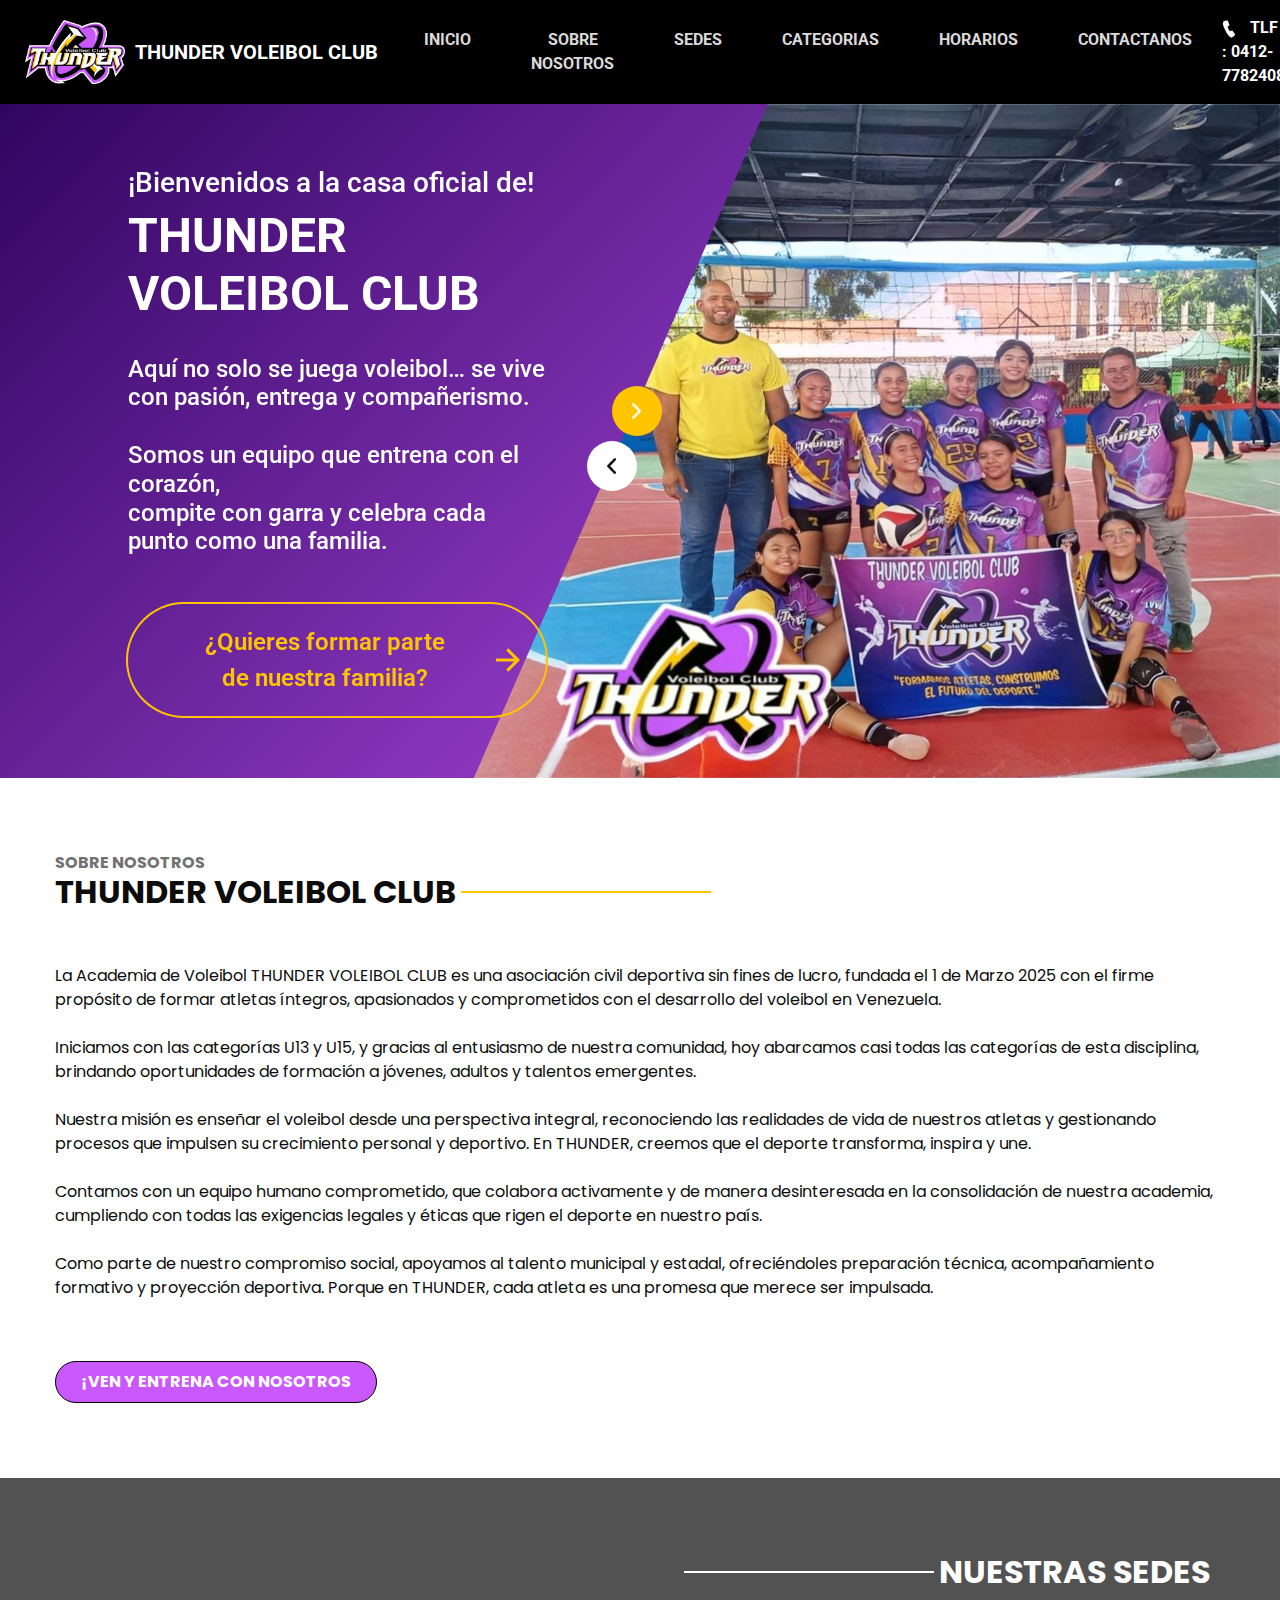
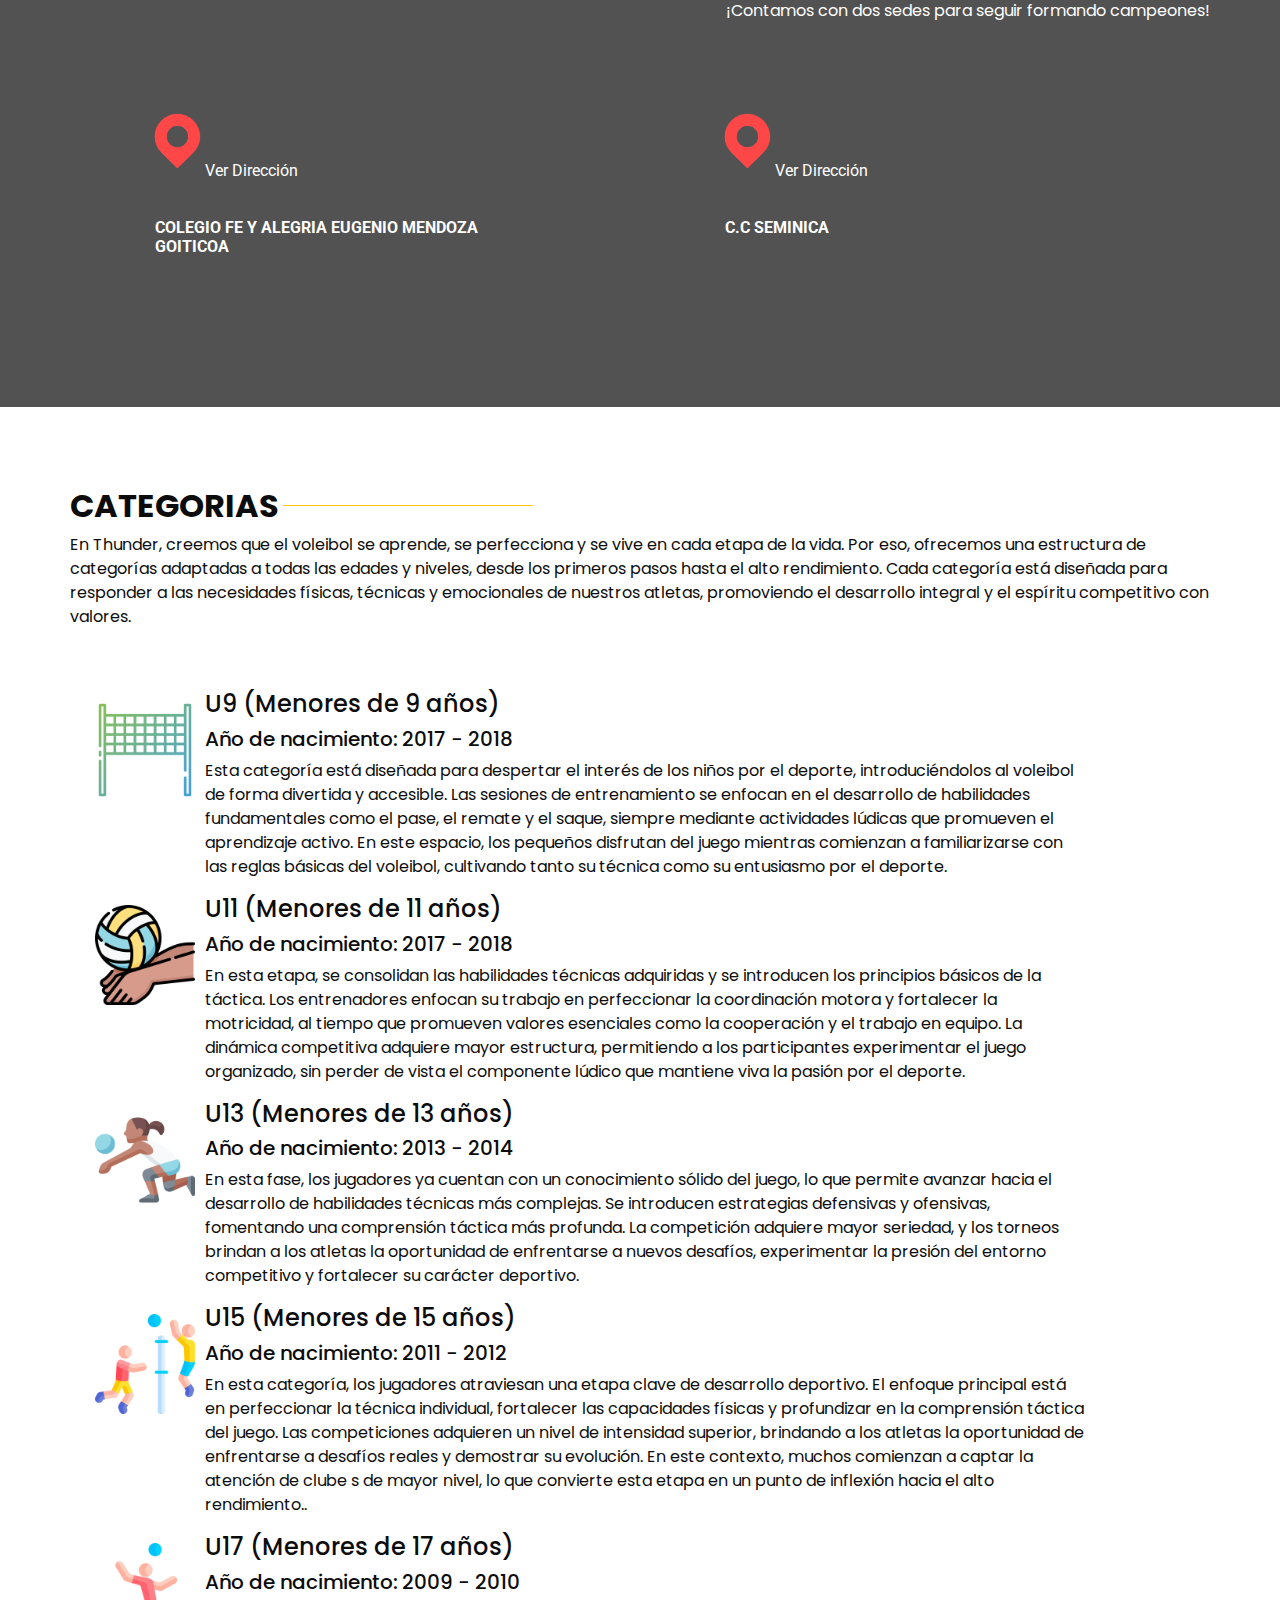
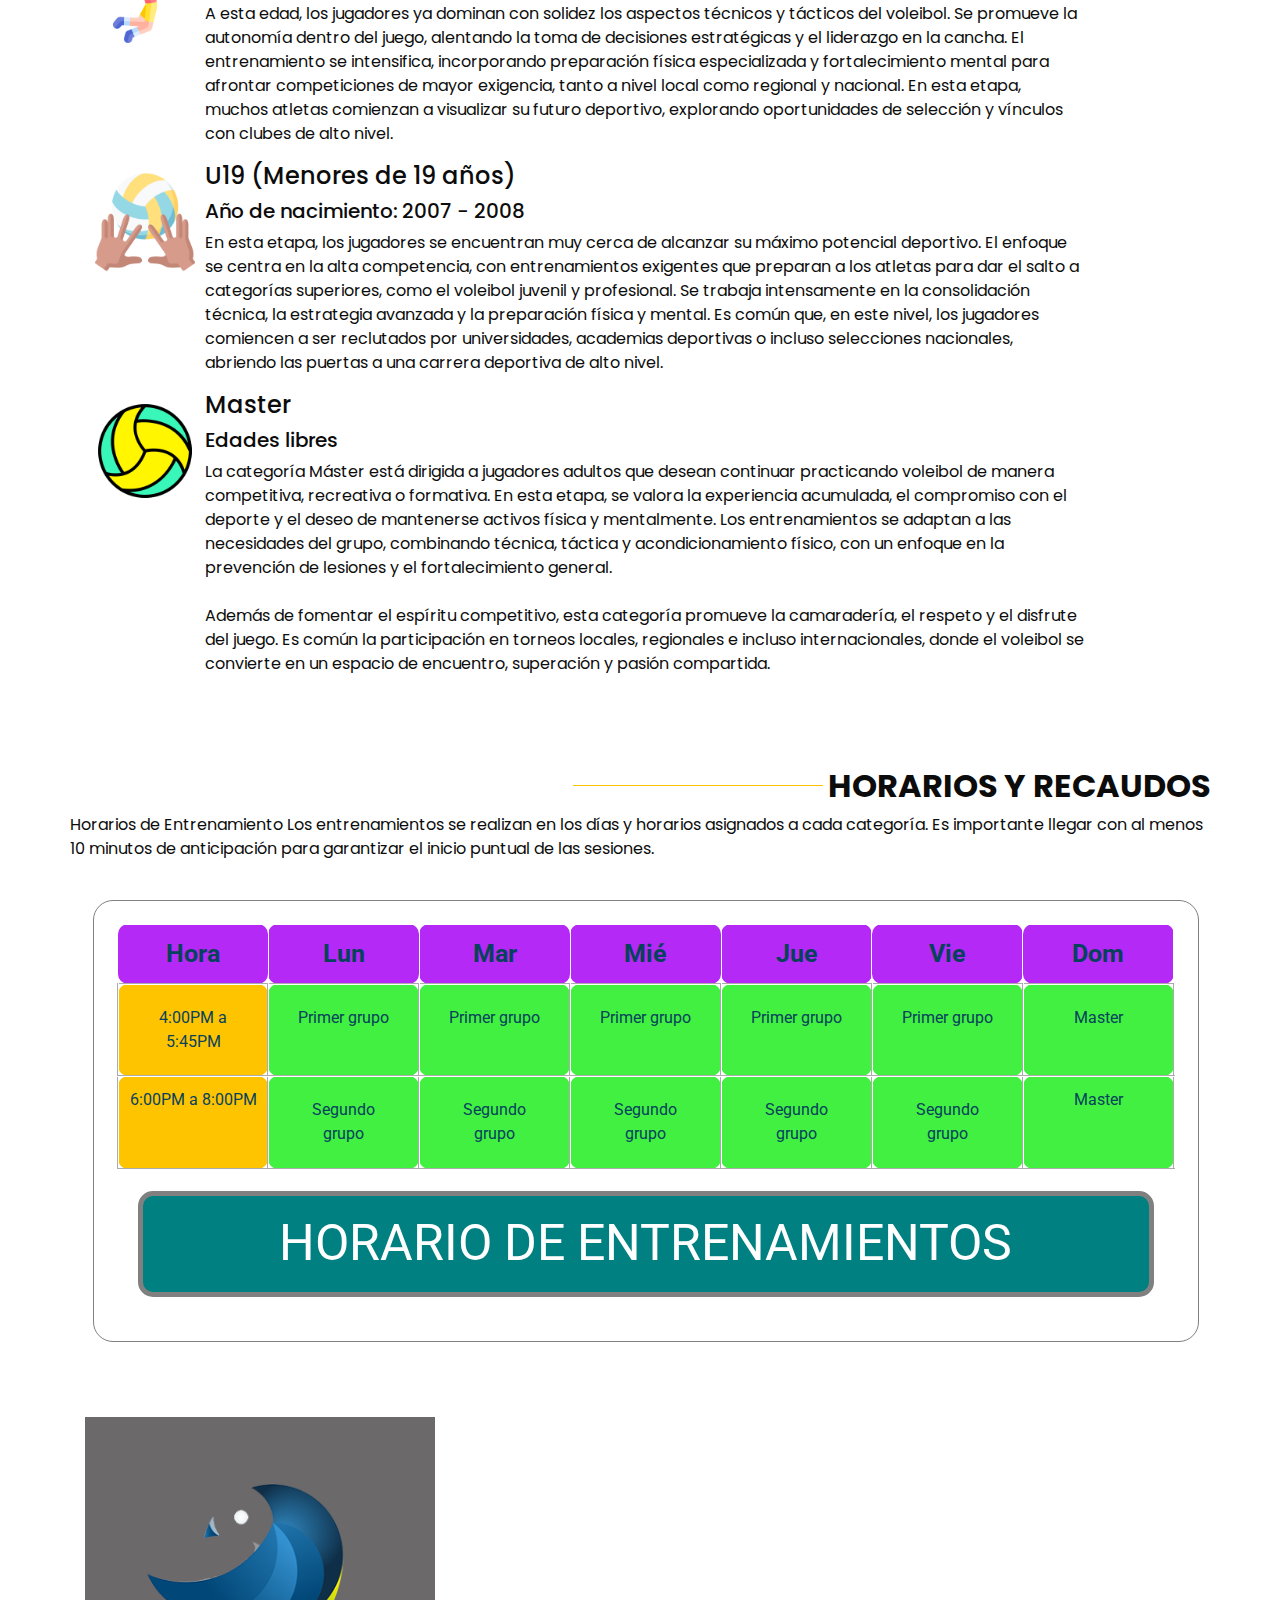
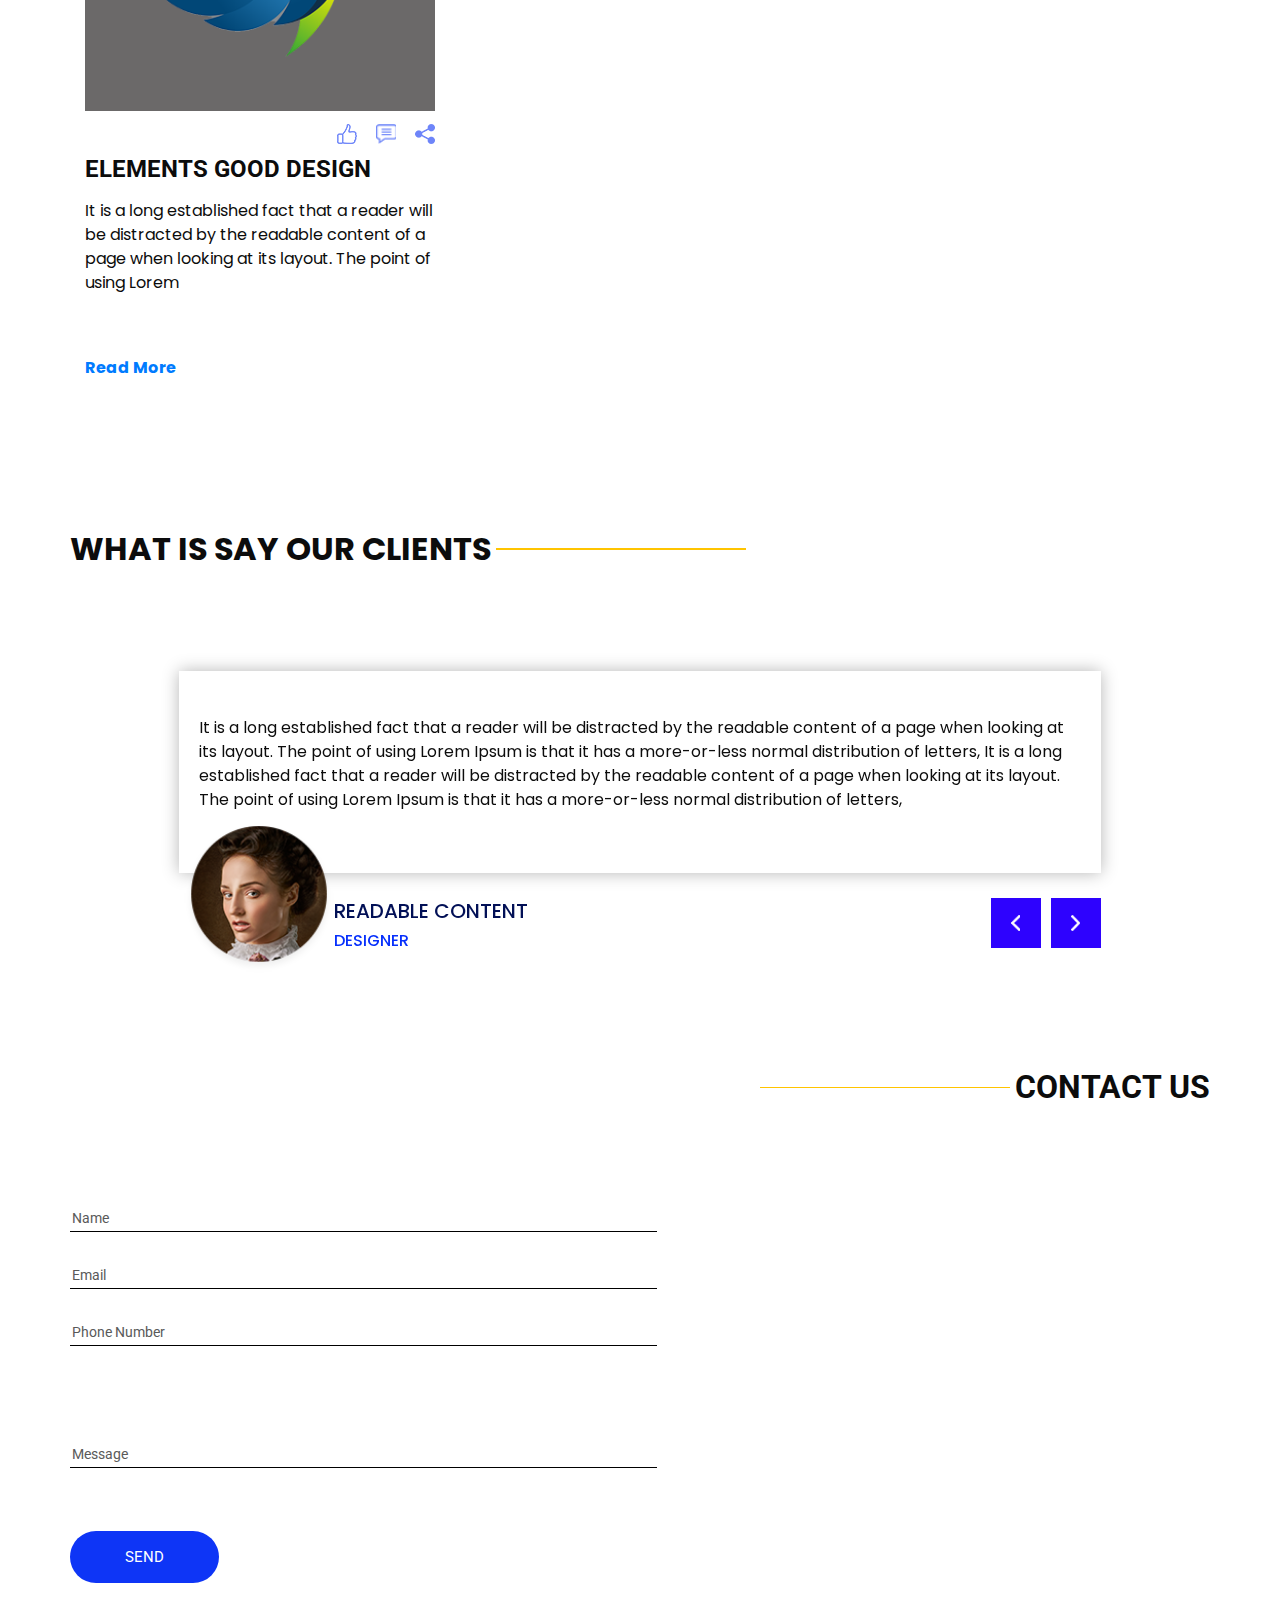
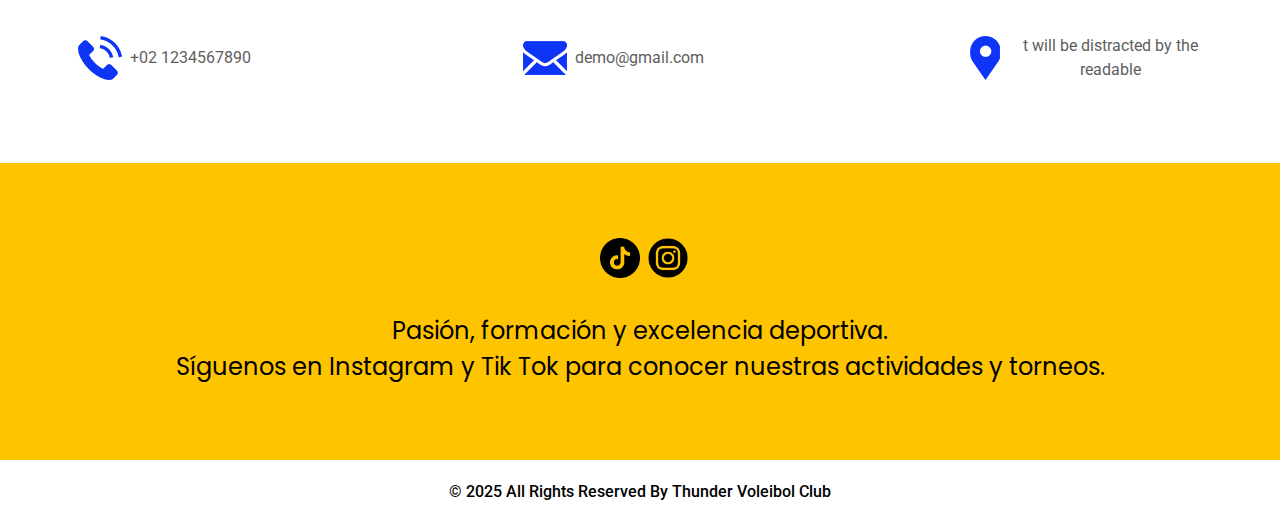
<file: index.html>
<!DOCTYPE html>
<html>

<head>
  <!-- Basic -->
  <meta charset="utf-8" />
  <meta http-equiv="X-UA-Compatible" content="IE=edge" />
  <!-- Mobile Metas -->
  <meta name="viewport" content="width=device-width, initial-scale=1, shrink-to-fit=no" />
  <!-- Site Metas -->
  <meta name="keywords" content="" />
  <meta name="description" content="" />
  <meta name="author" content="" />
<link rel="shortcut icon" href="images/logo2.png" type="image/x-icon">
  <title>Thunder Voleibol Club</title>

  <!-- slider stylesheet -->
  <link rel="stylesheet" type="text/css"
    href="https://cdnjs.cloudflare.com/ajax/libs/OwlCarousel2/2.1.3/assets/owl.carousel.min.css" />

  <!-- bootstrap core css -->
  <link rel="stylesheet" type="text/css" href="css/bootstrap.css" />

  <!-- fonts style -->
  <link href="https://fonts.googleapis.com/css?family=Poppins:400,700|Roboto:400,700&display=swap" rel="stylesheet">
  <!-- Custom styles for this template -->
  <link href="css/style.css" rel="stylesheet" />
  <!-- responsive style -->
  <link href="css/responsive.css" rel="stylesheet" />
</head>

<body>
  <div class="hero_area">
    <!-- header section strats -->
    <header class="header_section">
      <div class="container-fluid">
        <nav class="navbar navbar-expand-lg custom_nav-container ">
          <a class="navbar-brand" href="index.html">
            <img src="images/thunder.png" alt="">
            <span>
              Thunder Voleibol Club
            </span>
          </a>
          <button class="navbar-toggler" type="button" data-toggle="collapse" data-target="#navbarSupportedContent"
            aria-controls="navbarSupportedContent" aria-expanded="false" aria-label="Toggle navigation">
            <span class="navbar-toggler-icon"></span>
          </button>

          <div class="collapse navbar-collapse" id="navbarSupportedContent">
            <div class="d-flex mx-auto flex-column flex-lg-row align-items-center">
              <ul class="navbar-nav  ">
                <li class="nav-item active">
                  <a class="nav-link" href="index.html">INICIO <span class="sr-only">(current)</span></a>
                </li>
                <li class="nav-item">
                  <a class="nav-link" href="nosotros.html">SOBRE NOSOTROS </a>
                </li>
                <li class="nav-item">
                  <a class="nav-link" href="sedes.html">SEDES </a>
                </li>
                <li class="nav-item">
                  <a class="nav-link" href="Categorias.html"> CATEGORIAS</a>
                </li>
                <li class="nav-item">
                  <a class="nav-link" href="Horarios.html"> Horarios </a>
                </li>
                <li class="nav-item">
                  <a class="nav-link" href="contacto.html">CONTACTANOS</a>
                </li>
              </ul>
            </div>
            <div class="quote_btn-container  d-flex justify-content-center">
              <a href="">
                <img src="images/call.png" alt="">
                TLF : 0412-7782408
              </a>
              <a href="">
                <span>
                  @
                </span>
               thundervoleibolclub@gmail.com
              </a>
            </div>
          </div>
        </nav>
      </div>
    </header>
    <!-- end header section -->
    <!-- slider section -->
    <section class=" slider_section position-relative">

      <div class="slider_bg-container">

      </div>
      <div class="slider-container">

        <div class="detail-box">
          <a class="carousel-control-prev" href="#carouselExampleControls" role="button" data-slide="prev">
            <span class="sr-only">Previous</span>
          </a>
          <a class="carousel-control-next" href="#carouselExampleControls" role="button" data-slide="next">
            <span class="sr-only">Next</span>
          </a>
          
            <h3>¡Bienvenidos a la casa oficial de! <br></h3>
            <h1>THUNDER VOLEIBOL CLUB</h1> <br> 
            <h4>Aquí no solo se juega voleibol… 
			se vive con pasión, entrega y compañerismo.<br> <br>
			Somos un equipo que entrena con el corazón,<br>
			compite con garra y celebra cada punto como una familia.
          </h4>
          <div>
          <button class="animated-button">
  <svg viewBox="0 0 24 24" class="arr-2" xmlns="http://www.w3.org/2000/svg">
    <path
      d="M16.1716 10.9999L10.8076 5.63589L12.2218 4.22168L20 11.9999L12.2218 19.778L10.8076 18.3638L16.1716 12.9999H4V10.9999H16.1716Z"
    ></path>
  </svg>
  <span class="text">¿Quieres formar parte de nuestra familia?</span>
  <span class="circle"></span>
  <svg viewBox="0 0 24 24" class="arr-1" xmlns="http://www.w3.org/2000/svg">
    <path
      d="M16.1716 10.9999L10.8076 5.63589L12.2218 4.22168L20 11.9999L12.2218 19.778L10.8076 18.3638L16.1716 12.9999H4V10.9999H16.1716Z"
    ></path>
  </svg>
</button>

          </div>
        </div>
        <div class="img-box">
          <div id="carouselExampleControls" class="carousel slide" data-ride="carousel">
            <div class="carousel-inner">
              <div class="carousel-item active">
                <img src="images/img-slider.jpg" alt="">
              </div>
              <div class="carousel-item">
                <img src="images/img-slider.jpg" alt="">
              </div>
              <div class="carousel-item">
                <img src="images/img-slider.jpg" alt="">
              </div>
            </div>

          </div>

        </div>
      </div>

    </section>
    <!-- end slider section -->
  </div>

  <!-- about section -->
   <section class="about_section layout_padding">
    <div class="container">
      <div class="row">
        <div class="">
          <div class="detail-box">
            <h6>
             SOBRE NOSOTROS
            </h6>
            <div class="custom_heading-container">
              <h2>
                Thunder Voleibol Club
              </h2><hr>
            </div>
            <p>
             La Academia de Voleibol THUNDER VOLEIBOL CLUB es una 
			 asociación civil deportiva sin fines de lucro, fundada 
			 el 1 de Marzo 2025 con el firme propósito de formar 
			 atletas íntegros, apasionados y comprometidos con el 
			 desarrollo del voleibol en Venezuela.<br><br>

			 Iniciamos con las categorías U13 y U15, y gracias
			 al entusiasmo de nuestra comunidad, hoy abarcamos
			 casi todas las categorías de esta disciplina, brindando
			oportunidades de formación a jóvenes, adultos y talentos emergentes.<br><br>

            Nuestra misión es enseñar el voleibol desde una perspectiva integral,
			 reconociendo las realidades de vida de nuestros atletas
			  y gestionando procesos que impulsen su crecimiento 
			  personal y deportivo. En THUNDER, creemos que el deporte transforma,
			   inspira y une. <br><br>

            Contamos con un equipo humano comprometido, que colabora
			 activamente y de manera desinteresada en la consolidación 
			 de nuestra academia, cumpliendo con todas las exigencias
			  legales y éticas que rigen el deporte en nuestro país. <br><br>

            Como parte de nuestro compromiso social, apoyamos al talento
			 municipal y estadal, ofreciéndoles preparación técnica,
			  acompañamiento formativo y proyección deportiva.
			   Porque en THUNDER, cada atleta es una promesa que merece
			    ser impulsada.
            </p>
            <div>
              <a href="">
                ¡VEN Y ENTRENA CON NOSOTROS
              </a>
            </div>
          </div>
        </div>
      </div>

    </div>
  </section>


  <!-- end about section -->

  <!-- service section -->

  <section class="service_section layout_padding">
    <div class="container">
      <div class="d-flex flex-column align-items-end">
        <div class="custom_heading-container">
          <hr>
          <h2>
            Nuestras Sedes
          </h2>

        </div>
        <p>
          ¡Contamos con dos sedes para seguir formando campeones!
        </p>
      </div>
    </div>
    <div class="container">
      <div class="service_container layout_padding2">
        <a href="https://www.google.com/maps/place/Fe+y+Alegria+Eugenio+Mendoza+Goiticoa/@10.0996996,-67.6184898,19.25z/data=!4m6!3m5!1s0x8e801727b722e669:0x4f8659900cc8c184!8m2!3d10.0995246!4d-67.6186126!16s%2Fg%2F11ckqnbn74?hl=es&entry=ttu&g_ep=EgoyMDI1MDgyNS4wIKXMDSoASAFQAw%3D%3D" target="_blank">
           <div class="box">
              <div class="loader"></div>
			  <p>Ver Dirección</p>
            <div class="name">
              <h6>
                Colegio Fe y Alegria Eugenio Mendoza Goiticoa
              </h6>
            </div>
          </div>
        </a>
        <a href="https://www.google.com/maps/place/10%C2%B006'04.3%22N+67%C2%B036'34.8%22W/@10.1011923,-67.6103227,19z/data=!3m1!4b1!4m4!3m3!8m2!3d10.101191!4d-67.609679?hl=es&entry=ttu&g_ep=EgoyMDI1MDgyNS4wIKXMDSoASAFQAw%3D%3D" target="_blank">
          <div class="box">
              <div class="loader"></div>
			  <p>Ver Dirección</p>
            <div class="name">
              <h6>
                C.C SEMINICA
              </h6>
            </div>
          </div>
          </div>
        </a>
      </div>
    </div>
  </section>

  <!-- end service section -->

  <!-- portfolio section -->

  <section class="portfolio_section">
    <div class="container">
      <div class="custom_heading-container">
        <h2>
          CATEGORIAS
        </h2>
        <hr>
      </div>
      <p>
        En Thunder, creemos que el voleibol se aprende, se perfecciona y se vive en cada etapa de la vida. Por eso, ofrecemos una estructura de categorías adaptadas a todas las edades y niveles, desde los primeros pasos hasta el alto rendimiento.

Cada categoría está diseñada para responder a las necesidades físicas, técnicas y emocionales de nuestros atletas, promoviendo el desarrollo integral y el espíritu competitivo con valores.
      </p>
      <div class="layout_padding2-top">
        <div class="col-md">
          <div class="categorias">
            <div class="img-box">
              <img src="images/voleyball.png" alt="">
            </div>
            <div>
              <h4>U9 (Menores de 9 años)</h4>
              <h5>Año de nacimiento: 2017 - 2018</h5>
			  <p>Esta categoría está diseñada para despertar
           el interés de los niños por el deporte,
            introduciéndolos al voleibol de forma divertida 
            y accesible. Las sesiones de entrenamiento se
             enfocan en el desarrollo de habilidades 
             fundamentales como el pase, el remate y 
             el saque, siempre mediante actividades
             lúdicas que promueven el aprendizaje
              activo. En este espacio, los pequeños 
              disfrutan del juego mientras comienzan 
              a familiarizarse con las reglas básicas 
              del voleibol, cultivando tanto su técnica
               como su entusiasmo por el deporte.</p>
            </div>
          </div>
           <div class="categorias">
            <div class="img-box">
              <img src="images/voleyball1.png" alt="">
            </div>
            <div>
              <h4>U11 (Menores de 11 años)</h4>
              <h5>Año de nacimiento: 2017 - 2018</h5>
			  <p>En esta etapa, se consolidan las habilidades 
          técnicas adquiridas y se introducen los principios
           básicos de la táctica. Los entrenadores enfocan
            su trabajo en perfeccionar la coordinación motora
             y fortalecer la motricidad, al tiempo que promueven
              valores esenciales como la cooperación y el trabajo
               en equipo. La dinámica competitiva adquiere mayor
                estructura, permitiendo a los participantes 
                experimentar el juego organizado, sin perder
                 de vista el componente lúdico que mantiene
                  viva la pasión por el deporte.</p>
            </div>
          </div>
           <div class="categorias">
            <div class="img-box">
              <img src="images/voleyball2.png" alt="">
            </div>
            <div>
              <h4>U13 (Menores de 13 años)</h4>
              <h5>Año de nacimiento: 2013 - 2014</h5>
			  <p>En esta fase, los jugadores ya cuentan con un 
          conocimiento sólido del juego, lo que permite 
          avanzar hacia el desarrollo de habilidades 
          técnicas más complejas. Se introducen 
          estrategias defensivas y ofensivas, 
          fomentando una comprensión táctica más 
          profunda. La competición adquiere mayor 
          seriedad, y los torneos brindan a los 
          atletas la oportunidad de enfrentarse a
           nuevos desafíos, experimentar la presión 
           del entorno competitivo y fortalecer su 
           carácter deportivo.</p>
            </div>
          </div>
          <div class="categorias">
            <div class="img-box">
              <img src="images/voleyball3.png" alt="">
            </div>
            <div>
              <h4>U15 (Menores de 15 años)</h4>
              <h5>Año de nacimiento: 2011 - 2012</h5>
			  <p>En esta categoría, los jugadores atraviesan 
          una etapa clave de desarrollo deportivo. 
          El enfoque principal está en perfeccionar 
          la técnica individual, fortalecer las 
          capacidades físicas y profundizar en la 
          comprensión táctica del juego. Las competiciones 
          adquieren un nivel de intensidad superior,
           brindando a los atletas la oportunidad de
            enfrentarse a desafíos reales y demostrar
             su evolución. En este contexto, muchos
             comienzan a captar la atención de clube
            s de mayor nivel, lo que convierte esta 
            etapa en un punto de inflexión hacia el alto rendimiento..</p>
            </div>
          </div>
           <div class="categorias">
            <div class="img-box">
              <img src="images/voleyball4png.png" alt="">
            </div>
            <div>
              <h4>U17 (Menores de 17 años)</h4>
              <h5>Año de nacimiento: 2009 - 2010</h5>
			  <p>A esta edad, los jugadores ya dominan
           con solidez los aspectos técnicos y
            tácticos del voleibol. Se promueve
             la autonomía dentro del juego,
              alentando la toma de decisiones
               estratégicas y el liderazgo en
                la cancha. El entrenamiento se
                 intensifica, incorporando 
                 preparación física especializada 
                 y fortalecimiento mental para 
                 afrontar competiciones de mayor
                  exigencia, tanto a nivel local
                   como regional y nacional. En 
                   esta etapa, muchos atletas comienzan
                    a visualizar su futuro deportivo, 
                    explorando oportunidades de selección 
                    y vínculos con clubes de alto nivel.</p>
            </div>
          </div>
          <div class="categorias">
            <div class="img-box">
              <img src="images/voleyball5.png" alt="">
            </div>
            <div>
              <h4>U19 (Menores de 19 años)</h4>
              <h5>Año de nacimiento: 2007 - 2008</h5>
			  <p>En esta etapa, los jugadores se encuentran
           muy cerca de alcanzar su máximo potencial
            deportivo. El enfoque se centra en la alta
             competencia, con entrenamientos exigentes
              que preparan a los atletas para dar el salto
               a categorías superiores, como el voleibol 
               juvenil y profesional. Se trabaja intensamente
                en la consolidación técnica, la estrategia
                 avanzada y la preparación física y mental.
                  Es común que, en este nivel, los jugadores
                   comiencen a ser reclutados por universidades,
                    academias deportivas o incluso selecciones
                     nacionales, abriendo las puertas a una
                      carrera deportiva de alto nivel.</p>
            </div>
          </div>
          <div class="categorias">
            <div class="img-box">
              <img src="images/voleyball6.png" alt="">
            </div>
            <div>
              <h4>Master</h4>
              <h5>Edades libres</h5>
			  <p>La categoría Máster está dirigida a jugadores
           adultos que desean continuar practicando
            voleibol de manera competitiva, recreativa
             o formativa. En esta etapa, se valora la
              experiencia acumulada, el compromiso con
               el deporte y el deseo de mantenerse activos
                física y mentalmente. Los entrenamientos
                 se adaptan a las necesidades del grupo,
                  combinando técnica, táctica y acondicionamiento
                   físico, con un enfoque en la prevención de
                    lesiones y el fortalecimiento general.<br><br>

            Además de fomentar el espíritu competitivo, 
            esta categoría promueve la camaradería, el respeto
             y el disfrute del juego. Es común la participación 
             en torneos locales, regionales e incluso internacionales,
              donde el voleibol se convierte en un espacio 
              de encuentro, superación y pasión compartida.</p>
            </div>
          </div>
        </div>
      </div>
    </div>
  </section>

  <!-- end portfolio section -->
  <!-- news section -->

  <section class="news_section layout_padding">
    <div class="container">
      <div class="d-flex flex-column align-items-end">
        <div class="custom_heading-container">
          <hr>
          <h2>
            Horarios y Recaudos
          </h2>

        </div>
        <p>
Horarios de Entrenamiento Los entrenamientos se
 realizan en los días y horarios asignados a 
 cada categoría. Es importante llegar con al menos
  10 minutos de anticipación para garantizar el 
  inicio puntual de las sesiones.        </p>
      </div>
      <div class="row-horario">
        <div class="Horario">
          <div class="box-horario">
            <table class="cal">
		<caption>Horario de Entrenamientos</caption> 
		<thead>
			<tr>
				<th>Hora</th>
				<th>Lun</th>
				<th>Mar</th>
				<th>Mié</th>
				<th>Jue</th>
				<th>Vie</th>
        <th>Dom</th>

			</tr>

		</thead>

		<tbody>
			<tr>
				<td class="hora">4:00PM a 5:45PM</td>
				<td class="dias"><span>Primer grupo</span></td>
				<td class="dias"><span> Primer grupo</span></td>
				<td class="dias"><span>Primer grupo</span></td>
				<td class="dias"><span>Primer grupo</span> </td>
				<td class="dias"><span> Primer grupo</span> </td>
        <td class="dias"><span> Master</span></td>
			</tr>
		
			<tr>
				<td class="hora">6:00PM a 8:00PM</td>
				<td class="dias"><span>Segundo grupo</span></td>
				<td class="dias"><span>Segundo grupo</span></td>
				<td class="dias"><span>Segundo grupo</span></td>
				<td class="dias"><span>Segundo grupo</span></td>
				<td class="dias"><span>Segundo grupo</span></td>
        <td class="dias"><span>Master</span></td>
				
			</tr>
	
			
		</tbody>
	</table>
        <div class="col-md-4">
          <div class="box">
            <div class="img-box">
              <img src="images/n-3.png" alt="">
            </div>
            <div class="action-box">
              <div class="action">
                <a href="">
                  <img src="images/like.png" alt="">
                </a>
                <a href="">
                  <img src="images/comment.png" alt="">
                </a>
                <a href="">
                  <img src="images/share.png" alt="">
                </a>
              </div>
            </div>
            <div class="detail-box">
              <h4>
                elements good design
              </h4>
              <p>
                It is a long established fact that a reader will be distracted by the readable content of a page when
                looking at its layout. The point of using Lorem
              </p>
              <div>
                <a href="">
                  Read More
                </a>
              </div>
            </div>
          </div>
        </div>
      </div>
    </div>
  </section>

  <!-- end news section -->

  <!-- client section -->

  <section class="client_section layout_padding">
    <div class="container">
      <div class="custom_heading-container">
        <h2>
          What is Say Our Clients
        </h2>
        <hr>
      </div>
      <div class="client_container layout_padding-top">
        <div id="carouselExample2Controls" class="carousel slide" data-ride="carousel">
          <div class="carousel-inner">
            <div class="carousel-item active">
              <div class="box">
                <div class="detail-box">
                  <p>
                    It is a long established fact that a reader will be distracted by the readable content of a page
                    when
                    looking at its layout. The point of using Lorem Ipsum is that it has a more-or-less normal
                    distribution of
                    letters, It is a long established fact that a reader will be distracted by the readable content of a
                    page
                    when looking at its layout. The point of using Lorem Ipsum is that it has a more-or-less normal
                    distribution of letters,
                  </p>
                </div>
                <div class="client-id">
                  <div class="img-box">
                    <img src="images/client.png" alt="">
                  </div>
                  <div class="name">
                    <h5>
                      readable content
                    </h5>
                    <h6>
                      designer
                    </h6>
                  </div>
                </div>
              </div>
            </div>
            <div class="carousel-item">
              <div class="box">
                <div class="detail-box">
                  <p>
                    It is a long established fact that a reader will be distracted by the readable content of a page
                    when
                    looking at its layout. The point of using Lorem Ipsum is that it has a more-or-less normal
                    distribution of
                    letters, It is a long established fact that a reader will be distracted by the readable content of a
                    page
                    when looking at its layout. The point of using Lorem Ipsum is that it has a more-or-less normal
                    distribution of letters,
                  </p>
                </div>
                <div class="client-id">
                  <div class="img-box">
                    <img src="images/client.png" alt="">
                  </div>
                  <div class="name">
                    <h5>
                      readable content
                    </h5>
                    <h6>
                      designer
                    </h6>
                  </div>
                </div>
              </div>
            </div>
            <div class="carousel-item">
              <div class="box">
                <div class="detail-box">
                  <p>
                    It is a long established fact that a reader will be distracted by the readable content of a page
                    when
                    looking at its layout. The point of using Lorem Ipsum is that it has a more-or-less normal
                    distribution of
                    letters, It is a long established fact that a reader will be distracted by the readable content of a
                    page
                    when looking at its layout. The point of using Lorem Ipsum is that it has a more-or-less normal
                    distribution of letters,
                  </p>
                </div>
                <div class="client-id">
                  <div class="img-box">
                    <img src="images/client.png" alt="">
                  </div>
                  <div class="name">
                    <h5>
                      readable content
                    </h5>
                    <h6>
                      designer
                    </h6>
                  </div>
                </div>
              </div>
            </div>
          </div>
          <a class="carousel-control-prev" href="#carouselExample2Controls" role="button" data-slide="prev">
            <span class="sr-only">Previous</span>
          </a>
          <a class="carousel-control-next" href="#carouselExample2Controls" role="button" data-slide="next">
            <span class="sr-only">Next</span>
          </a>
        </div>

      </div>
    </div>
  </section>
  <!-- end client section -->

  <!-- contact section -->

  <section class="contact_section layout_padding-bottom">
    <div class="container">
      <div class="d-flex flex-column align-items-end">
        <div class="custom_heading-container">
          <hr>
          <h2>
            Contact Us
          </h2>
        </div>
      </div>
      <div class="layout_padding-top layout_padding2-bottom">
        <div class="row">
          <div class="col-md-7">
            <form action="">
              <div class="contact_form-container">
                <div>
                  <div>
                    <input type="text" placeholder="Name">
                  </div>
                  <div>
                    <input type="email" placeholder="Email">
                  </div>
                  <div>
                    <input type="text" placeholder="Phone Number">
                  </div>
                  <div class="">
                    <input type="text" placeholder="Message" class="message_input">
                  </div>
                  <div class="mt-5">
                    <button type="submit">
                      send
                    </button>
                  </div>
                </div>

              </div>

            </form>
          </div>
          <div class="col-md-5">
            <div class="map-box">
              <div id="map">
                <div class="map-responsive">
                  <iframe
                    src="https://www.google.com/maps/embed/v1/place?key=AIzaSyA0s1a7phLN0iaD6-UE7m4qP-z21pH0eSc&q=Eiffel+Tower+Paris+France"
                    width="600" height="300" frameborder="0" style="border:0; width: 100%;" allowfullscreen></iframe>
                </div>
              </div>
            </div>
          </div>
        </div>
      </div>
      <div class="contact_items">

        <a href="">
          <div class="item ">
            <div class="img-box box-2">

            </div>
            <div class="detail-box">
              <p>
                +02 1234567890
              </p>
            </div>
          </div>
        </a>
        <a href="">
          <div class="item ">
            <div class="img-box box-3">

            </div>
            <div class="detail-box">
              <p>
                demo@gmail.com
              </p>
            </div>
          </div>
        </a>
        <a href="">
          <div class="item ">
            <div class="img-box box-1">

            </div>
            <div class="detail-box">
              <p>
                t will be distracted by the readable
              </p>
            </div>
          </div>
        </a>
      </div>
    </div>
  </section>


  <!-- end contact section -->

  <!-- info section -->
  <section class="info_section layout_padding">
    <div class="container">
      <div class="info_social">
        <div>
          <a href="">
            <img src="images/tik-tok.png" alt="">
          </a>
        </div>
        <div>
          <a href="">
            <img src="images/instagram.png" alt="">
          </a>
        </div>
      </div>
      <div>
        <p>
         Pasión, formación y excelencia deportiva.<br>
		 Síguenos en Instagram y Tik Tok para conocer nuestras actividades y torneos.
        </p>
      </div>
    </div>
  </section>

  <!-- end info_section -->

  <!-- footer section -->
  <section class="container-fluid footer_section">
    <p>
      &copy; 2025 All Rights Reserved By Thunder Voleibol Club
    </p>
  </section>
  <!-- footer section -->

  <script type="text/javascript" src="js/jquery-3.4.1.min.js"></script>
  <script type="text/javascript" src="js/bootstrap.js"></script>

</body>
</body>

</html>
</file>
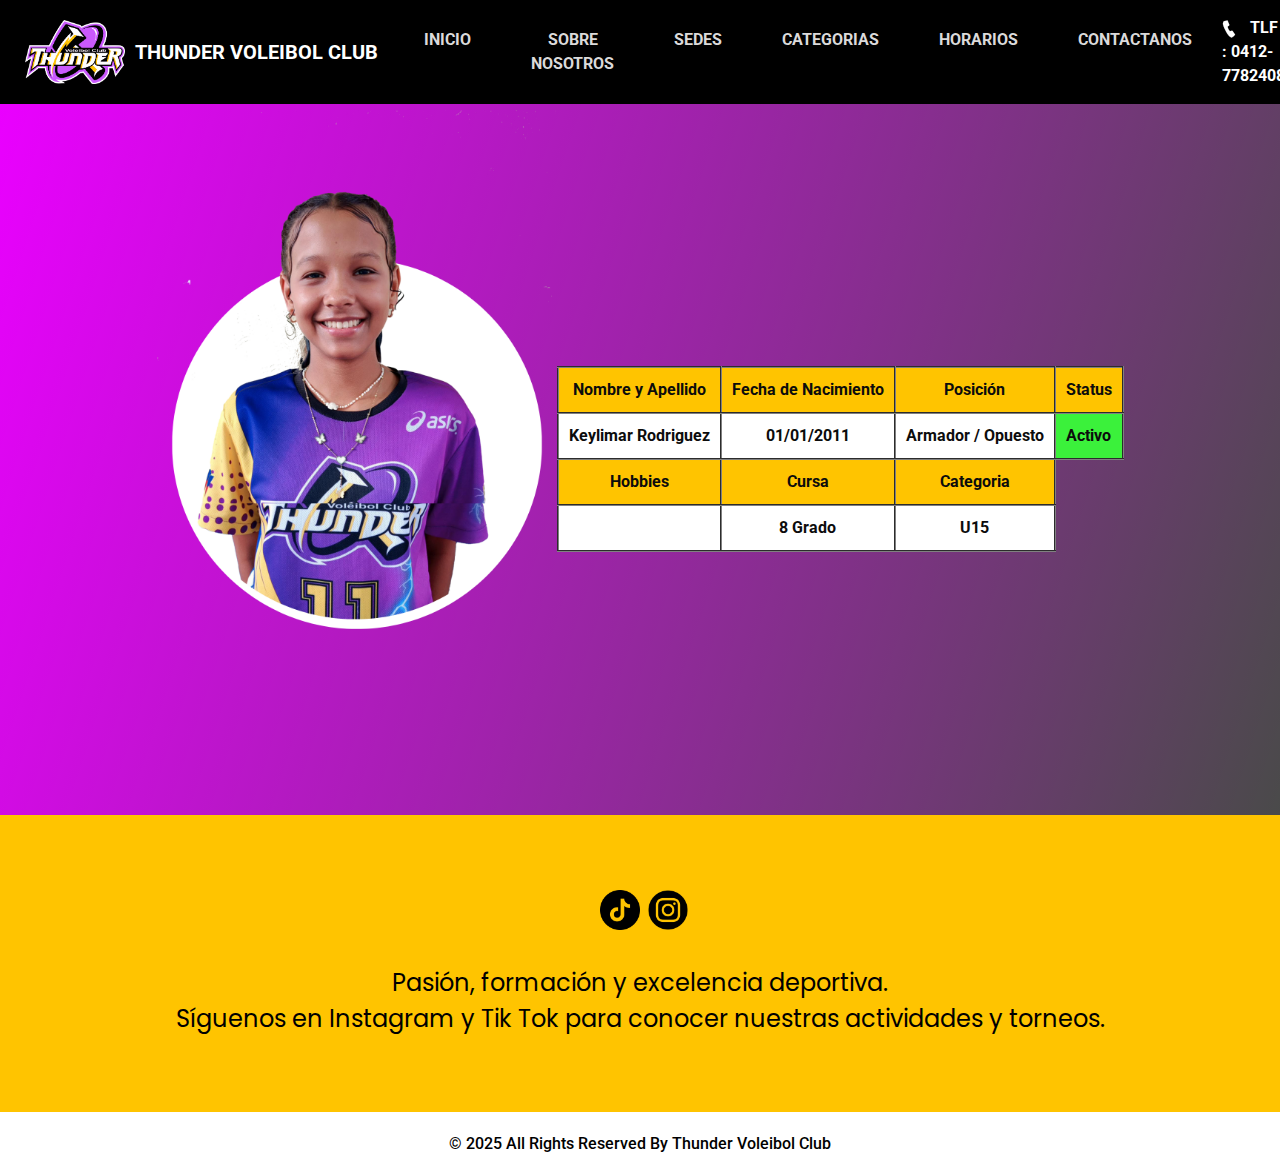
<file: keylirodri.html>
<!DOCTYPE html>
<html>

<head>
  <!-- Basic -->
  <meta charset="utf-8" />
  <meta http-equiv="X-UA-Compatible" content="IE=edge" />
  <!-- Mobile Metas -->
  <meta name="viewport" content="width=device-width, initial-scale=1, shrink-to-fit=no" />
  <!-- Site Metas -->
  <meta name="keywords" content="" />
  <meta name="description" content="" />
  <meta name="author" content="" />
<link rel="shortcut icon" href="images/logo2.png" type="image/x-icon">
  <title>Thunder Voleibol Club </title>

  <!-- slider stylesheet -->
  <link rel="stylesheet" type="text/css"
    href="https://cdnjs.cloudflare.com/ajax/libs/OwlCarousel2/2.1.3/assets/owl.carousel.min.css" />

  <!-- bootstrap core css -->
  <link rel="stylesheet" type="text/css" href="css/bootstrap.css" />

  <!-- fonts style -->
  <link href="https://fonts.googleapis.com/css?family=Poppins:400,700|Roboto:400,700&display=swap" rel="stylesheet">
  <!-- Custom styles for this template -->
  <link href="css/style.css" rel="stylesheet" />
  <!-- responsive style -->
   <link href="css/styleatletas.css" rel="stylesheet" />
  <!-- responsive style atletas-->
   <link href="css/responsive.css" rel="stylesheet" />
</head>

<body>
  <div class="hero_area">
    <!-- header section strats -->
    <header class="header_section">
      <div class="container-fluid">
        <nav class="navbar navbar-expand-lg custom_nav-container ">
          <a class="navbar-brand" href="index.html">
            <img src="images/thunder.png" alt="">
            <span>
              Thunder Voleibol Club
            </span>
          </a>
          <button class="navbar-toggler" type="button" data-toggle="collapse" data-target="#navbarSupportedContent"
            aria-controls="navbarSupportedContent" aria-expanded="false" aria-label="Toggle navigation">
            <span class="navbar-toggler-icon"></span>
          </button>

          <div class="collapse navbar-collapse" id="navbarSupportedContent">
            <div class="d-flex mx-auto flex-column flex-lg-row align-items-center">
              <ul class="navbar-nav  ">
                <li class="nav-item active">
                  <a class="nav-link" href="index.html">INICIO <span class="sr-only">(current)</span></a>
                </li>
                <li class="nav-item">
                  <a class="nav-link" href="nosotros.html">SOBRE NOSOTROS </a>
                </li>
                <li class="nav-item">
                  <a class="nav-link" href="sedes.html">SEDES </a>
                </li>
                <li class="nav-item">
                  <a class="nav-link" href="Categorias.html"> CATEGORIAS</a>
                </li>
                <li class="nav-item">
                  <a class="nav-link" href="Horarios.html"> Horarios </a>
                </li>
                <li class="nav-item">
                  <a class="nav-link" href="contacto.html">CONTACTANOS</a>
                </li>
              </ul>
            </div>
            <div class="quote_btn-container  d-flex justify-content-center">
              <a href="">
                <img src="images/call.png" alt="">
                TLF : 0412-7782408
              </a>
              <a href="">
                <span>
                  @
                </span>
               thundervoleibolclub@gmail.com
              </a>
            </div>
          </div>
        </nav>
      </div>
    </header>
    <!-- end header section -->
<!-- info atleta -->
 <div class="tarjet-atleta">
    <div><img src="images/keylimar.png" width="400px">
    </div>
    <div>
        <table style="">
            <tr>
                <th class="detail">Nombre y Apellido</th>
                <th class="detail">Fecha de Nacimiento</th>
                <th class="detail">Posición</th>
                <th class="detail">Status</th>
            </tr>
            <tr>
                <th>Keylimar Rodriguez</th>
                <th>01/01/2011</th>
                <th>Armador / Opuesto</th>
                <th style="background-color: rgb(59, 241, 59);">Activo</th>

            </tr>
            <tr>
                <th class="detail">Hobbies</th>
                <th class="detail">Cursa</th>
                <th class="detail">Categoria</th>
            </tr>
            <tr>
                <th></th>
                <th>8 Grado</th>
                <th>U15</th>
            </tr>
        </table>
    </div>
 </div>
 <!-- end info atleta -->
  <!-- info section -->
  <section class="info_section layout_padding">
    <div class="container">
      <div class="info_social">
        <div>
          <a href="">
            <img src="images/tik-tok.png" alt="">
          </a>
        </div>
        <div>
          <a href="">
            <img src="images/instagram.png" alt="">
          </a>
        </div>
      </div>
      <div>
        <p>
         Pasión, formación y excelencia deportiva.<br>
		 Síguenos en Instagram y Tik Tok para conocer nuestras actividades y torneos.
        </p>
      </div>
    </div>
  </section>

  <!-- end info_section -->

  <!-- footer section -->
  <section class="container-fluid footer_section">
    <p>
      &copy; 2025 All Rights Reserved By Thunder Voleibol Club
    </p>
  </section>
  <!-- footer section -->

  <script type="text/javascript" src="js/jquery-3.4.1.min.js"></script>
  <script type="text/javascript" src="js/bootstrap.js"></script>

</body>
</body>

</html>
</file>
<file: css/style.css>
body {
  font-family: "Roboto", sans-serif;
  color: #0c0c0c;
  background-color: #ffffff;
}

.layout_padding {
  padding: 75px 0;
}

.layout_padding2 {
  padding: 45px 0;
}

.layout_padding2-top {
  padding-top: 45px;
}

.layout_padding2-bottom {
  padding-bottom: 45px;
}

.layout_padding-top {
  padding-top: 75px;
}

.layout_padding-bottom {
  padding-bottom: 75px;
}

.custom_heading-container {
  display: -webkit-box;
  display: -ms-flexbox;
  display: flex;
  -webkit-box-align: center;
      -ms-flex-align: center;
          align-items: center;
}

.custom_heading-container h2 {
  text-transform: uppercase;
  font-weight: bold;
}

.custom_heading-container hr {
  width: 250px;
  border: none;
  height: 1.5px;
  background-color: #ffc400;
  margin: 0 5px 0.5rem 5px;
}

/*header section*/
.hero_area {
  position: relative;
}

.sub_page .hero_area {
  height: auto;
}

.hero_area.sub_pages {
  height: auto;
}

.header_section {
  background-color: #000000;
  padding: 10px 0;
}

.header_section .container-fluid {
  padding-right: 25px;
  padding-left: 25px;
}

.header_section .nav_container {
  margin: 0 auto;
}

.header_section .quote_btn-container a {
  color: #ffffff;
  font-weight: 700;
}

.header_section .quote_btn-container a img {
  margin-right: 10px;
}

.header_section .quote_btn-container a span {
  margin: 0 10px 0 20px;
}

.custom_nav-container.navbar-expand-lg .navbar-nav .nav-link {
  padding: 10px 20px;
  color: #dbdada;
  text-align: center;
  text-transform: uppercase;
  font-weight: 700;
}

.custom_nav-container.navbar-expand-lg .navbar-nav .nav-link:hover {
  color: #ffc400;
  font-weight: 700;
}

a,
a:hover,
a:focus {
  text-decoration: none;
}

a:hover,
a:focus {
  color: initial;
}

.btn,
.btn:focus {
  outline: none !important;
  -webkit-box-shadow: none;
          box-shadow: none;
}

.navbar-brand,
.navbar-brand:hover {
  text-transform: uppercase;
  font-weight: bold;
  font-size: 24px;
}

.custom_nav-container .nav_search-btn {
  background-image: url(../images/search-icon.png);
  background-size: 22px;
  background-repeat: no-repeat;
  background-position-y: 7px;
  width: 35px;
  height: 35px;
  padding: 0;
  border: none;
}

.navbar-brand {
  display: -webkit-box;
  display: -ms-flexbox;
  display: flex;
  -webkit-box-align: center;
      -ms-flex-align: center;
          align-items: center;
}

.navbar-brand img {
  width: 100px;
  margin-right: 5px;
}

.navbar-brand span {
  font-size: 20px;
  font-weight: 700;
  color: #ffffff;
  margin-left: 5px;
}

.custom_nav-container {
  z-index: 99999;
  padding: 5px 0;
}

.custom_nav-container .navbar-toggler {
  outline: none;
}

.custom_nav-container .navbar-toggler .navbar-toggler-icon {
  background-image: url(../images/menu.png);
  background-size: 40px;
}

/*end header section*/
/* slider section */
/*boton animado*/
/* From Uiverse.io by gharsh11032000 */ 
.animated-button {
  position: relative;
  display: flex;
  align-items: center;
  gap: 4px;
  margin-top: 3rem;
  padding: 16px 70px;
  border: 4px solid;
  border-color: transparent;
  font-size: 24px;
  background-color: inherit;
  border-radius: 100px;
  font-weight: 600;
  color: #ffc400;
  box-shadow: 0 0 0 2px #ffc400;
  cursor: pointer;
  overflow: hidden;
  transition: all 0.6s cubic-bezier(0.23, 1, 0.32, 1);
}

.animated-button svg {
  position: absolute;
  width: 36px;
  fill: #ffc400;
  z-index: 9;
  transition: all 0.8s cubic-bezier(0.23, 1, 0.32, 1);
}

.animated-button .arr-1 {
  right: 16px;
}

.animated-button .arr-2 {
  left: -25%;
}

.animated-button .circle {
  position: absolute;
  top: 50%;
  left: 50%;
  transform: translate(-50%, -50%);
  width: 50px;
  height: 50px;
  background-color: #ffc400;
  border-radius: 50%;
  opacity: 0;
  transition: all 0.8s cubic-bezier(0.23, 1, 0.32, 1);
}

.animated-button .text {
  position: relative;
  z-index: 1;
  transform: translateX(-12px);
  transition: all 0.8s cubic-bezier(0.23, 1, 0.32, 1);
}

.animated-button:hover {
  box-shadow: 0 0 0 12px transparent;
  color: #212121;
  border-radius: 12px;
}

.animated-button:hover .arr-1 {
  right: -25%;
}

.animated-button:hover .arr-2 {
  left: 16px;
}

.animated-button:hover .text {
  transform: translateX(12px);
}

.animated-button:hover svg {
  fill: #212121;
}

.animated-button:active {
  scale: 0.95;
  box-shadow: 0 0 0 4px #ffc400;
}

.animated-button:hover .circle {
  width: 620px;
  height: 620px;
  opacity: 1;
}

.slider_section .slider-container {
  display: -webkit-box;
  display: -ms-flexbox;
  display: flex;
  -webkit-box-align: center;
      -ms-flex-align: center;
          align-items: center;
  padding-left: 10%;
}

.slider_section .detail-box {
  width: 45%;
  z-index: 4;
  color: #ffffff;
}

.slider_section .detail-box h1 {
  text-transform: uppercase;
  font-weight: bold;
  font-size: 3rem;
}

.slider_section .detail-box p {
  width: 75%;
  margin-top: 15px;
}

.slider_section .detail-box .slider-link {
  display: inline-block;
  padding: 10px 35px;
  border: 1px solid #ffffff;
  background-color: transparent;
  color: #ffffff;
  border-radius: 25px;
  margin-top: 35px;
}

.slider_section .detail-box .slider-link:hover {
  background-color: #ffffff;
  color: black;
}

.slider_section .img-box {
  width: 100%;
  margin-left: -17%;
  position: relative;
  z-index: 2;
  flex-direction: row;

}

.slider_section .img-box img {
  width: 100%;
}

.slider_section .slider_bg-container {
  position: absolute;
  width: 100%;
  height: 100%;
  background: linear-gradient(135deg, #300561, #ca59fd);
  z-index: 3;
  -webkit-clip-path: polygon(0 0, 60% 0, 37% 100%, 0% 100%);
          clip-path: polygon(0 0, 60% 0, 37% 100%, 0% 100%);
}

.slider_section .carousel-control-prev,
.slider_section .carousel-control-next {
  left: 47.8%;
  width: 50px;
  height: 50px;
  z-index: 9;
  background-size: 9px;
  background-repeat: no-repeat;
  background-position: center;
  opacity: 1;
  border-radius: 100%;
}

.slider_section .carousel-control-prev {
  background-image: url(../images/prev.png);
  background-color: #ffffff;
  top: 50%;
  -webkit-transform: translate(-50%, 0);
          transform: translate(-50%, 0);
}

.slider_section .carousel-control-next {
  background-image: url(../images/next.png);
  background-color: #ffc400;
  top: calc(50% - 30px);
  -webkit-transform: translate(0, -50%);
          transform: translate(0, -50%);
}

.about_section {
  font-family: "Poppins", sans-serif;
}

.about_section .row {
  -webkit-box-align: center;
      -ms-flex-align: center;
          align-items: center;
}

.about_section a {
  display: inline-block;
  padding: 8px 25px;
  background-color: #ca59fd;
  border: 1px solid #000000;
  color: #ffffff;
  border-radius: 25px;
  margin-top: 45px;
  font-weight: 700;
}

.about_section a:hover {
  background-color: transparent;
  color: #000000;
  font-weight: 700;
  background-color: #ffc400;
}

.about_section p {
  margin-top: 45px;
}

.about_section .img-box img {
  width: 100%;
}

.about_section h6 {
  text-transform: uppercase;
  color: #727171;
  font-weight: bold;
  margin: 0;
}

.service_section {
  position: relative;
  font-family: "Poppins", sans-serif;
}

.service_section h2,
.service_section p {
  color: white;
}

.service_section hr {
  background-color: #ffffff;
}

.service_section .service_container {
  display: -webkit-box;
  display: -ms-flexbox;
  display: flex;
  -webkit-box-pack: justify;
      -ms-flex-pack: justify;
          justify-content: space-around;
}
/* From Uiverse.io by JaydipPrajapati1910 */ 
.loader {
  width: 44.8px;
  height: 44.8px;
  position: relative;
  transform: rotate(45deg);
}

.loader:before,
.loader:after {
  content: "";
  position: absolute;
  inset: 0;
  border-radius: 50% 50% 0 50%;
  background: #0000;
  background-image: radial-gradient(circle 11.2px at 50% 50%,#0000 94%, #ff4747);
}

.loader:after {
  animation: pulse-ytk0dhmd 1s infinite;
  transform: perspective(336px) translateZ(0px);
}

@keyframes pulse-ytk0dhmd {
  to {
    transform: perspective(336px) translateZ(168px);
    opacity: 0;
  }
}
  

.service_section .box {
  width: 400px;
  text-align: left;
  margin: 30px 0;
  font-family: "Roboto", sans-serif;
}
.service_section .box p {
margin-left: 50px;
}

.service_section .box .name {
  margin-top: 35px;
}

.service_section .box .name h6 {
  text-transform: uppercase;
  color: #ffffff;
  font-weight: bold;
}

.service_section .box:hover .img-1 {
  display: none;
}

.service_section .box:hover .img-2 {
  display: inline-block;
}

.service_section::before {
  content: "";
  position: absolute;
  width: 100%;
  height: 100%;
  top: 0;
  left: 0;
  background: #272727;
  z-index: -1;
  background-repeat: no-repeat;
  background-size: cover;
  opacity: 0.8;
}

.service_section .read-btn {
  display: -webkit-box;
  display: -ms-flexbox;
  display: flex;
  -webkit-box-pack: center;
      -ms-flex-pack: center;
          justify-content: center;
}

.service_section .read-btn a {
  display: inline-block;
  padding: 8px 25px;
  background-color: #000000;
  border: 1px solid #000000;
  color: #ffffff;
  border-radius: 25px;
}

.service_section .read-btn a:hover {
  background-color: transparent;
  color: #000000;
}

.portfolio_section {
  font-family: "Poppins", sans-serif;
  margin-top: 5rem;
}

.portfolio_section .categorias {
  padding: 0;
  display: flex;
  flex-direction: row;
  width: 90%;
  
}

.portfolio_section .img-box {
  position: relative;
  margin: 10px;
  display: flex;
}

.portfolio_section .img-box img {
  width:100px;
  height: 100px;
}

.portfolio_section .img-box a {
  display: -webkit-box;
  display: -ms-flexbox;
  display: flex;
  position: absolute;
  opacity: 0;
  -webkit-box-align: center;
      -ms-flex-align: center;
          align-items: center;
  -webkit-box-pack: center;
      -ms-flex-pack: center;
          justify-content: center;
  width: 50px;
  height: 50px;
  border-radius: 100%;
  background-color: #ffffff;
  top: 50%;
  left: 50%;
  -webkit-transform: translate(-50%, -50%);
          transform: translate(-50%, -50%);
  -webkit-transition: opacity 0.2s;
  transition: opacity 0.2s;
}

.portfolio_section .img-box a img {
  width: 20px;
  opacity: 0;
  -webkit-transition: opacity 0.2s;
  transition: opacity 0.2s;
}
.portfolio_section .img-box:hover::before {
  width: 90%;
  height: 90%;
}

.portfolio_section .img-box:hover a {
  opacity: 1;
}

.portfolio_section .img-box:hover a img {
  opacity: 1;
}

.news_section h2,
.news_section p,
.news_section a {
  font-family: "Poppins", sans-serif;
}

.news_section .box {
  margin-top: 45px;
}
table.cal {
	display:inline-block;
	min-height:400px;
	width:97%;
	color: #06425c;
	border-spacing:0;
	border: 1px solid grey;
	border-radius: 20px 20px 20px 20px;
	padding: 2%;
	margin: 2%;
}
table > caption {
	border: 5px solid  grey;	
	border-radius: 15px;
	text-transform: uppercase;
	text-align: center;
	background-color: #008080;
	color: #ffffff;
	font-size: 50px; 
	padding:1% 1% 1% 1% ;
	margin:2% 2% 2% 2% ;
}
thead> tr > th {
  background-color:#b529f6; 
		border: 1px solid  white;
	border-radius: 10px ; height:50px;
	text-align:center;
	vertical-align:center;
font-size:25px;  margin: 1%; padding:1%;
}

tr:nth-child(odd) {
	
	border-radius: 10px 10px 10px 10px;
	padding:1%;
	margin:1%;
}
tr:nth-child(even) {
		border-radius: 10px 10px 10px 10px;
	padding:1%;
	margin:1%;
}
tr:last-child {
	border-radius: 0 0 10px 10px;
	padding:1%;
	margin:1%;
}
tr:last-child > td:first-child {
	border-radius: 10px ;
	padding:1%;
	margin:1%;
}
tr:last-child > td:last-child {
	padding:1%;
	margin:1%;
	border-radius: 10px;
}

table.cal>tbody> th,td
 {
	display:in-line;	
		width:10%;margin: 2%;
	padding:2%;
	height:60px;
		border: 2px outset white;
	vertical-align:top;
	text-align: center;
	border-radius: 10px;
}
th {
	text-align: center;
	background: #ffffff;
	border: 2px outset grey;
  font-weight: 700;
}

.horas{
	margin: 0;
	padding: 0;
	background-color:#FFD180 ;
}
.Lengua {
	padding: 0;
	margin: 0;
	background-color: #A5D6A7;
	}
.dias {
  background-color: rgb(65, 240, 65); 
}
.hora {
  background-color: #ffc400; 
}
td:active > span {
	visibility: visible;
}

.news_section .box img {
  width: 100%;
}

.news_section .box .action-box {
  display: -webkit-box;
  display: -ms-flexbox;
  display: flex;
  -webkit-box-pack: end;
      -ms-flex-pack: end;
          justify-content: flex-end;
  padding: 10px 0;
}

.news_section .box .action-box a {
  margin-left: 15px;
  opacity: 0.6;
}

.news_section .box .action-box a img {
  width: 20px;
}

.news_section .box .action-box a:hover {
  opacity: 1;
}

.news_section .box .detail-box h4 {
  text-transform: uppercase;
  font-weight: bold;
}

.news_section .box .detail-box p {
  margin-top: 15px;
}

.news_section .box .detail-box a {
  display: inline-block;
  font-weight: bold;
  margin-top: 45px;
}

.subscribe_section {
  background-color: #021056;
}

.subscribe_section .row {
  -webkit-box-align: center;
      -ms-flex-align: center;
          align-items: center;
}

.subscribe_section h2,
.subscribe_section button {
  font-family: "Poppins", sans-serif;
}

.subscribe_section h2 {
  color: #ffffff;
  text-transform: uppercase;
}

.subscribe_section h2 span {
  text-transform: none;
  font-weight: bold;
}

.subscribe_section form {
  display: -webkit-box;
  display: -ms-flexbox;
  display: flex;
}

.subscribe_section form input {
  border: none;
  min-width: 100%;
  height: 55px;
  background-color: #ffffff;
  padding: 0 20px;
  border-radius: 50px;
  outline: none;
}

.subscribe_section form button {
  border: none;
  padding: 0 60px;
  height: 40px;
  border-radius: 35px;
  color: #ffffff;
  background-color: #0000ff;
  -webkit-transform: translate(-104%, 7.5px);
          transform: translate(-104%, 7.5px);
  text-align: center;
  text-transform: uppercase;
}

.subscribe_section form button:hover {
  background-color: #0000cc;
}

.client_section {
  font-family: "Poppins", sans-serif;
}

.client_section .client_container {
  width: 87%;
  margin: 0 auto;
}

.client_section .client_container .box {
  margin: 20px 35px;
}

.client_section .client_container .box .detail-box {
  padding: 45px 20px;
  -webkit-box-shadow: 0px 0px 16px 0px rgba(0, 0, 0, 0.29);
  box-shadow: 0px 0px 16px 0px rgba(0, 0, 0, 0.29);
}

.client_section .client_container .box .client-id {
  display: -webkit-box;
  display: -ms-flexbox;
  display: flex;
  -webkit-box-align: end;
      -ms-flex-align: end;
          align-items: flex-end;
}

.client_section .client_container .box .client-id .img-box {
  min-width: 150px;
  margin-top: -50px;
  margin-left: 5px;
}

.client_section .client_container .box .client-id .img-box img {
  width: 100%;
}

.client_section .client_container .box .client-id .name {
  text-transform: uppercase;
  margin-bottom: 15px;
}

.client_section .client_container .box .client-id .name h5 {
  color: #021056;
}

.client_section .client_container .box .client-id .name h6 {
  color: #0730fc;
}

.client_section .carousel-control-prev,
.client_section .carousel-control-next {
  left: initial;
  top: initial;
  width: 50px;
  height: 50px;
  bottom: 45px;
  z-index: 9;
  background-size: 9px;
  background-repeat: no-repeat;
  background-position: center;
  opacity: 1;
  background-color: #2e02fe;
}

.client_section .carousel-control-prev:hover,
.client_section .carousel-control-next:hover {
  background-color: #464646;
}

.client_section .carousel-control-prev {
  background-image: url(../images/left-white.png);
  right: 95px;
}

.client_section .carousel-control-next {
  background-image: url(../images/next.png);
  right: 35px;
}

.contact_section .contact_form-container input {
  border: none;
  outline: none;
  border-bottom: 1px solid #000;
  width: 90%;
  margin: 15px 0;
  background-color: transparent;
}

.contact_section .contact_form-container input::-webkit-input-placeholder {
  color: #595959;
  font-size: 14px;
}

.contact_section .contact_form-container input:-ms-input-placeholder {
  color: #595959;
  font-size: 14px;
}

.contact_section .contact_form-container input::-ms-input-placeholder {
  color: #595959;
  font-size: 14px;
}

.contact_section .contact_form-container input::placeholder {
  color: #595959;
  font-size: 14px;
}

.contact_section .contact_form-container input.message_input {
  margin-top: 80px;
}

.contact_section .contact_form-container button {
  border: none;
  background-color: #0e35f6;
  color: #fff;
  font-size: 15px;
  padding: 15px 55px;
  border-radius: 30px;
  text-transform: uppercase;
}

.contact_section .contact_form-container button:hover {
  background-color: #082de2;
}

.contact_section .map-box #map {
  width: 100%;
  height: 100%;
}

.contact_items {
  margin: 0 auto;
  display: -webkit-box;
  display: -ms-flexbox;
  display: flex;
  -webkit-box-pack: justify;
      -ms-flex-pack: justify;
          justify-content: space-between;
}

.contact_items .item {
  width: 250px;
  display: -webkit-box;
  display: -ms-flexbox;
  display: flex;
  -webkit-box-align: center;
      -ms-flex-align: center;
          align-items: center;
  text-align: center;
}

.contact_items .item .img-box {
  width: 60px;
  height: 60px;
  border-radius: 100%;
  background-repeat: no-repeat;
  background-position: center;
}

.contact_items .item .detail-box {
  color: #5e5e5e;
}

.contact_items .item .detail-box p {
  margin: 0;
}

.contact_items {
  position: relative;
}

.contact_items a {
  position: relative;
}

.contact_items .item .img-box.box-1 {
  background-image: url(../images/location.png);
}

.contact_items .item .img-box.box-2 {
  background-image: url(../images/telephone.png);
}

.contact_items .item .img-box.box-3 {
  background-image: url(../images/envelope.png);
}

.info_section {
  text-align: center;
  font-family: "Poppins", sans-serif;
  background-color: #ffc400;
  color: #ffffff;
}

.info_section .info_social {
  display: -webkit-box;
  display: -ms-flexbox;
  display: flex;
  -webkit-box-pack: center;
      -ms-flex-pack: center;
          justify-content: center;
  margin: 0 auto 20px auto;
}

.info_section .info_social img {
  width: 40px;
  margin-left: 8px;
}

.info_section p {
  margin: 35px 0 0 0;
  color: #000;
  font-size: 24px;
}

/* footer section*/
.footer_section {
  background-color: #ffffff;
  padding: 20px;
  font-weight: 500;
}

.footer_section p {
  color: #000000;
  margin: 0;
  text-align: center;
}

.footer_section a {
  color: #292929;
}

/* end footer section*/
/*# sourceMappingURL=style.css.map */
</file>
<file: css/responsive.css>
@media (max-width: 1120px) {

  .quote_btn-container a {
    display: none;
  }
}

@media (max-width: 992px) {


  .slider_section .slider-container {
    flex-direction: column;
    padding: 0;
  }

  .slider_section .detail-box {
    width: 100%;
    text-align: center;
    padding: 75px 15px;
    background: linear-gradient(135deg, #a454fd, #2b05df);
    position: relative;
  }

  .slider_section .img-box {
    width: 100%;
    margin: 0;
  }

  .slider_section .slider_bg-container {
    display: none;
  }

  .slider_section .detail-box p {
    width: 90%;
    margin-left: auto;
    margin-right: auto;
  }

  .slider_section .carousel-control-prev,
  .slider_section .carousel-control-next {
    top: initial;
    bottom: 0;
    left: 44.6%;
  }

  .slider_section .carousel-control-prev {
    transform: translate(0, 50%);
  }

  .slider_section .carousel-control-next {
    transform: translate(115%, 50%);
  }

  .service_section .service_container {
    flex-wrap: wrap;
    justify-content: center;
  }

  .service_section .box {
    margin: 25px;
  }

  .service_section .box .name h6 {
    color: #ffffff;
  }

  .service_section::before {
    height: 100%;
  }

  .portfolio_section {
    padding-top: 75px;
  }

  .contact_items {
    flex-wrap: wrap;
    justify-content: center;
  }

  .contact_items .item {
    margin: 20px;
  }
}

@media (max-width: 768px) {
  .client_section .client_container {
    width: 100%;
  }

  .client_section .client_container .box {
    margin: 20px 15px;
  }

  .client_section .carousel-control-prev,
  .client_section .carousel-control-next {
    display: none;
  }

  .subscribe_section form {
    margin-top: 25px;
  }

  .contact_section .contact_form-container button {
    margin-bottom: 45px;
  }

  .contact_section .contact_form-container input {
    width: 100%;
  }
}

@media (max-width: 576px) {

  .slider_section .carousel-control-prev,
  .slider_section .carousel-control-next {

    left: 41.6%;
  }

  .custom_heading-container hr {
    display: none;
  }
}

@media (max-width: 480px) {

  .slider_section .carousel-control-prev,
  .slider_section .carousel-control-next {
    left: 39%;
  }

  .subscribe_section form {
    flex-direction: column;
    align-items: center;
  }

  .subscribe_section form button {
    transform: none;
    margin-top: 15px;
  }

  .slider_section .detail-box h1 {
    font-size: 2.5rem;
  }
}

@media (max-width: 420px) {}

@media (max-width: 360px) {

  .slider_section .carousel-control-prev,
  .slider_section .carousel-control-next {
    left: 36%;
  }
}

@media (min-width: 1200px) {
  .container {
    max-width: 1170px;
  }

  .custom_nav-container.navbar-expand-lg .navbar-nav .nav-link {
    padding: 10px 30px;
  }
</file>
<file: css/styleatletas.css>
.tarjet-atleta {
background: #ea00ff;
background: linear-gradient(108deg,rgba(234, 0, 255, 1) 0%, rgba(0, 0, 0, 0.71) 100%, rgba(237, 221, 83, 1) 100%);
    display: flex;
    justify-content: center;
    align-items: center;
}
th {
    padding: 10px;
}
.detail {
    background-color: #ffc400;
}
</file>
